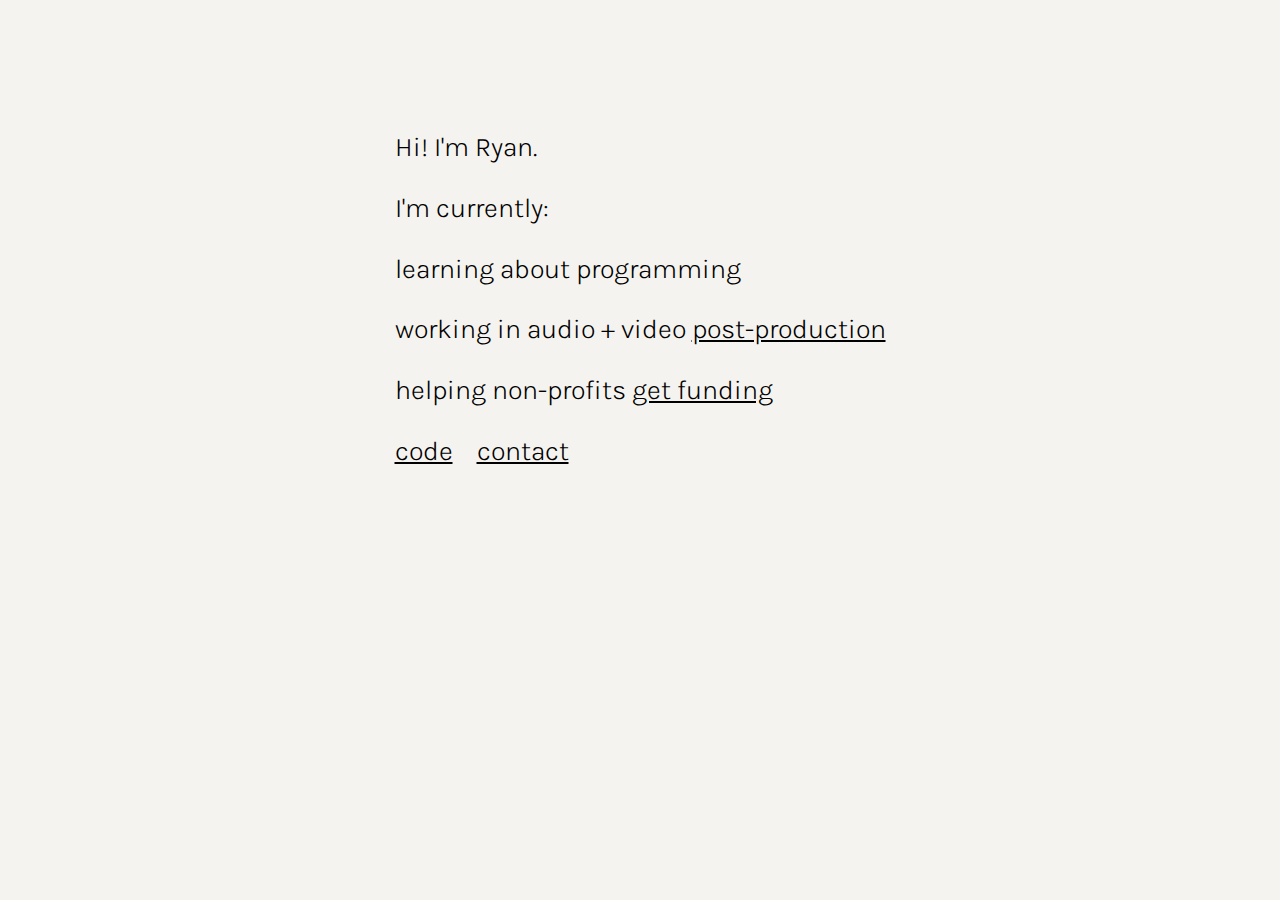
<file: index.html>
<!DOCTYPE html>
<html>
<head>
<meta charset="UTF-8">
<meta name="robots" content="noindex">
<meta name="viewport" content="width=device-width, initial-scale=1.0">
<title>dia_</title>
<link href="style.css" rel="stylesheet" type="text/css" media="all">
</head>
<br><br>
<body>
<front></p><p>
Hi! I'm Ryan.
<p>
I'm currently:</p></p><p>
<p>
learning about programming</p>
<p>
working in audio + video <a href="https://tone.support/">post-production</a></p><p>
<p>
helping non-profits <a href="https://501.design">get funding</a></p><p>

<a href="https://github.com/diagrammatics" target="_blank">code&#xFE0E</a>&nbsp;&nbsp;&nbsp;&nbsp;<a href="/contact.html#contact">contact</a>
</front>
</body>

</html>
</file>
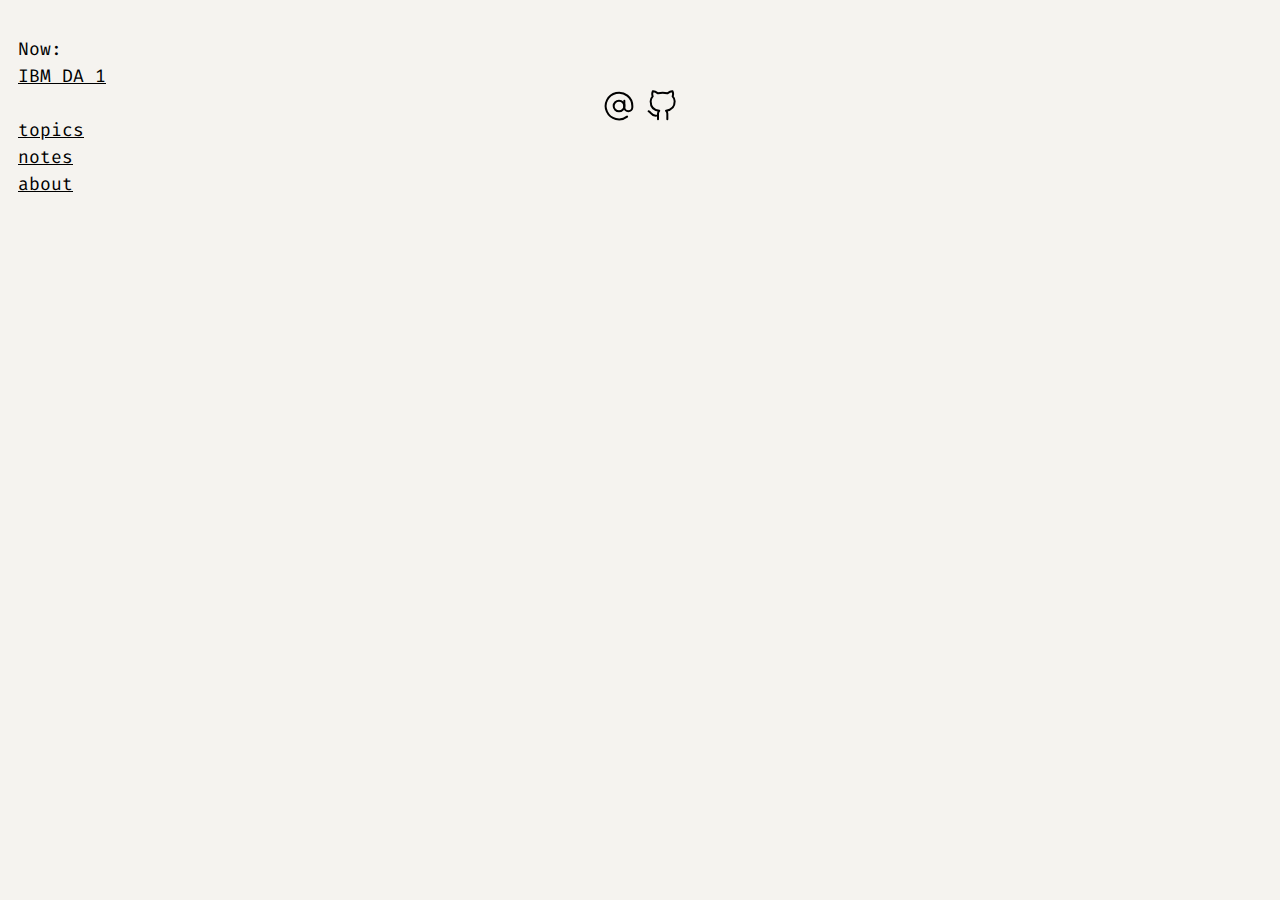
<file: data.html>
<!doctype html><html lang="en">
<head><meta charset="utf-8">
<meta name="robots" content="noindex">
<meta name="viewport" content="width=device-width, initial-scale=1.0">
<title>dia_</title><link rel=“icon” href="/icons/favicon.ico">
<link rel="shortcut icon" href="/icons/favicon.ico">
<link href="/style.css" rel="stylesheet" type="text/css" media="all">
<script type="text/javascript" src="/scripts/mathjax.js"></script>
<script type="module" src="/scripts/zero-md.js"></script></head>

<sidebar>
Now:<br>
<a href="/data#ibm-da1">IBM DA 1</a>

<br><br>
<a href="/data#tags">topics</a><br>
<a href="/data#chronology">notes</a><br>
<a href="/data#about">about</a>
</sidebar>

<body><main>

<section id="all">

<article id="ibm-da1-wk2">
<h2><a href="#ibm-da1-wk2">IBM Introduction to Data Analytics: Week 2</a></h2>
<margin><a href="#ibm-da1"><tag>ibm-da1</tag></a><br>
<date>23-09-17 10:33</date></margin><p>
<zero-md><script type="text/markdown">
### Data Analyst's Ecosystem

The infrastructure, software, tools, frameworks, and processes used to:
- gather
- clean
- mine
- visualize

Data can be categorized as:
- structured: follows a rigid format (i.e. csv)
- semi-structured: mix of data that has consistent and non-consistent characteristics (i.e. emails)
- unstructured: complex qualitative data that cannot be structured (i.e. photos, videos)
 
Data can come in a variety of file formats:
- relational databases
- non-relational databases
- APIs
- web services
- data streams
- social platforms
- sensor devices

Data repositories:
- databases
- warehouses
- marts
- lakes
- Big Data stores
all impact the available tools used for management and analysis.

Languages:
- query languages (i.e. SQL)
- programming langueags (i.e. Python)
- shell and scripting languages
all part of analyst's workbench

### What is Data?

**Data is unorganized information that is processed to make it meaningful.**

**Structured data has a well defined model**, can be stored in well-defined schemas, often as tabular data (spreadsheets, databases, OLTP, etc.)

**Semi-structrued has some organizational properties but lacks a rigid schema** by which data can be stored, often contains tags or metadata which is ussed to group and organize it into a hierarchy (E-mails, XML, TCP/IP Packets, etc.)

**Unstructured data is data that does not have an easily identifiable structure**, and does not follow a particular format, sequence, semantics, or rules (i.e. web pages, social media feeds, media)



</script></zero-md>
</p></article>

<article id="useful-links">
<h2><a href="#useful-links">Useful Links</a></h2>
<margin><a href="#tag-resources"><tag>resources</tag></a><br>
<date>23-09-12 22:41</date></margin><p>
<a href="https://www.stratascratch.com/" target="_blank">Stratascratch↗&#xFE0E</a> - Data Analysis Exercises in SQL, Python, and R</p><p>
<a href="https://datasciencemasters.org/" target="_blank">OSDSM↗&#xFE0E</a> - The Open Source Data Science Masters Degree</p><p>
<a href="https://www.reddit.com/r/learndatascience/" target="_blank">r/learndatascience↗&#xFE0E</a>
</p></article>

<article id="beginner-analyst-tips">
<h2><a href="#beginner-analyst-tips">Research: Assorted Advice for Beginners</a></h2>
<margin><a href="#tag-tips"><tag>tips</tag></a><br>
<date>23-09-07 20:20</date></margin><p>
<a href="https://www.youtube.com/watch?v=s6dMWzZKjTs" target="_blank">via↗&#xFE0E</a></p><p>
have a plan - don't just learn things randomly</p><p>
focus on one thing at a time - don't multitask</p><p>
be an active learner - try things out yourself</p><p>
don't just memorize</p><p>
build stuff!</p><p>
<a href="https://www.youtube.com/watch?v=mw0LGzIKvoo" target="_blank">via↗&#xFE0E</a></p><p>
engage in deliberate practice</p><p>
comprehend what the question is asking</p><p>
deliberate practice requires 100% focus</p><p>
don't be afraid to step outside of your comfort zone</p><p>
identify weaknesses and attack them</p><p>
the key to rapid skill development is that to treat your brain like an athlete's body</p><p>
manage your energy levels effectively<br>
&nbsp;sleep<br>
&nbsp;break up studying into chunks<br>
&nbsp;exercise - get moving</p><p>
<a href="https://www.youtube.com/watch?v=jzaz7oH15IU" target="_blank">via↗&#xFE0E</a></p><p>
learn the fundamentals</p><p>
be engaged</p><p>
<a href="https://www.youtube.com/watch?v=AYWLZ1lES6g" target="_blank">via↗&#xFE0E</a></p><p>
learn excel</p><p>
then learn SQL</p><p>
learn a BI tool</p><p>
learn python</p><p>
your first tool won't be your last</p><p>
get the reps in, practice</p><p>
excel-practice-online.com</p><p>
w3schools.com/sql</p><p>
learnpython.org</p><p>
you need to practice everyday</p><p>
get good at searching errors</p><p>
build your portfolio</p><p>
if you don't already do something data-related, put together some projects</p><p>
build up linked in profile</p><p>
put "data analyst" in your profile as many times as possible</p><p>
don't quit</p><p>
all you need is that first job</p><p>
<a href="https://www.youtube.com/watch?v=CC66RXeTn_4" target="_blank">via↗&#xFE0E</a></p><p>
learn it -> use it</p><p>
apply it immediately after learning it</p><p>
learn a technical skill, and complement it with some domain knowledge<br>
&nbsp;i.e. learn some python, write a blog post about it</p><p>
develop analytical skills (critical thinking, etc.)</p><p>
no need to learn the math upfront</p><p>
read Knaffic - Storytelling with Data</p><p>
<a href="https://www.youtube.com/watch?v=ZWqH5emDdOI" target="_blank">via↗&#xFE0E</a></p><p>
break goals down into achieveable tasks</p><p>
focus on one goal at a time</p><p>
celebrate success</p><p>
<a href="https://www.youtube.com/watch?v=KKg9ebaLhHE" target="_blank">via↗&#xFE0E</a></p><p>
learn by doing</p><p>
be qualified -> get some basic knowledge</p><p>
it's better to be good at something as opposed to basic at everything</p><p>
learn excel</p><p>
learn python</p><p>
learn tableau -> more companies want tableau</p><p>
you cna make a portfolio fast (how?)</p><p>
end to end projects are best</p><p>
use Kaggle for datasets</p><p>
clean it</p><p>
create visualiizations</p><p>
create a dashboard</p><p>
you can create a portfolio on LinkedIn by putting data analyst on your profile as many times as possible</p><p>
enable "looking for jobs"</p><p>
add certifications from coursera</p><p>
upload projects on Kaggle, and then your Kaggle profile is now your portfolio</p><p>
<a href="https://www.youtube.com/watch?v=XYKuslcJp7A" target="_blank">via↗&#xFE0E</a>"</p><p>
putting together a portfolio</p><p>
do an exploratory data analysis (EDA) project</p><p>
do a visualization project</p><p>
do a collaboration project</p><p>
do an explainer/blog post project</p><p>
you can either find a data set first and then start on the project, or let the project dictate which datasets you want to work with</p><p>
these projects are less about the complexity of the data, and more about being able to tell engaging stories with them</p><p>
using unique data can help you stand out</p><p>
web scraping (lots of python packages for this) can help you create your won datasets</p><p>
projects that demonstarte skill in data cleaning is important</p><p>
you can also use public APIs to develop unique datasets</p><p>
check out awesome-public-datasets on GH</p><p>
The Pudding is an interesting site for data journalism</p><p>
regardless of the project, perfect the visuals</p><p>
interactive visualizations help portfolio projects shine</p>
</article>

<article id="ibm-da1-wk1">
<h2><a href="#ibm-da1-wk1">IBM Introduction to Data Analytics: Week 1</a></h2>
<margin><a href="#ibm-da1"><tag>ibm-da1</tag></a><br>
<date>23-09-07 03:53</date></margin><p>
<h3>Intro</h3></p><p>
data informs business decisions</p><p>
data analytics is a highly sought after skill</p><p>
potential for growth into other data-related careers</p><p>
<h3>Modern Data Ecosystem</h3></p><p>
data begets more data</p><p>
data has to be integrated from disparate sources</p><p>
data requires diff. types of analysis and skills to generate insights</p><p>
relies on active stakeholders to collaborate and act on insights</p><p>
requires tools to analyze</p><p>
data is either structured or unstructured</p><p>
first step is to copy the source</p><p>
reliability, security, and integrity are concerns at this stage</p><p>
data must be cleaned in order to be analyzed, as well as to comply with regulation (healthcare, biomed, etc.)</p><p>
data repository -> data management -> users/stakeholders/apps/analysts</p><p>
challenges at this stage are the interfaces and APIs that users need to get data into the right places</p><p>
emerging technologies: cloud, ML, Big Data ; all impact analytics</p><p>
orgs use data to uncover opportunities and apply that understanding to differentiate themselves</p><p>
data professionals</p><p>
<h3>Key Players in Data Ecosystem</h3></p><p>
<h4>Data Engineers</h4></p><p>
extract, integrate and organize data from disaparate sources</p><p>
clean, transform, + prepare data</p><p>
design, store, and manage data repositories</p><p>
good understanding of programming, systems + tech architectures, in-depth understanding of relational databases and non-relational data stores</p><p>
<h4>Data Analysts</h4></p><p>
translate data into plain english so stakeholders can make decisions</p><p>
inspect + clean data for deriving insights</p><p>
find correlations, patterns, and apply statistical methods</p><p>
visualize data to interpret and present findings of analysis</p><p>
they answer questions</p><p>
require good knowledge of spreadsheets and statistical tools to create charts and dashboards</p><p>
need some programming skills</p><p>
strong-analytical and storytelling skiils</p><p>
<h4>Data Scientists</h4></p><p>
analyze data for actionable insights</p><p>
create predicitve models using machine leaarning</p><p>
answer predective/anticipative modelling-oriented questions</p><p>
must know math and stats</p><p>
must have domain knowledge</p><p>
Business Analysts -> leverage the work of data analysts and data scientists to look at possible implications of actions they need to take</p><p>
BI Analysts -> focus on market forces and external influences that shape the business</p><p>
organize and monitor data on different business functions</p><p>
explore data to extract actionables</p><p>
<h3>Defining Data Analysis</h3></p><p>
-> finding patterns and correlations to draw conclusions about past performance and future actions</p><p>
<h4>types:</h4></p><p>
descriptive analytics -> what happened</p><p>
diagnostic analytics -> why did it happen</p><p>
predictive analytics -> what will happen next</p><p>
prescriptive analytics -> what should be done about it</p><p>
understanding the problem and desired result</p><p>
setting a clear metric</p><p>
gathering data</p><p>
cleaning data</p><p>
analyzing and mining data</p><p>
interpreting results</p><p>
presenting your findings</p><p>
<h4>"analysis" vs. "analytics"?</h4></p><p>
Analysis - detailed examination of the elements or structure of something</p><p>
Analytics - the systematic computational analysis of data or statistics</p><p>
<h3>Responsibilites of a Data Analyst</h3></p><p>
acuiring data</p><p>
creating queries to extract required data</p><p>
filtering, cleaning, standardizing, and reorganizing data</p><p>
using statistical tools</p><p>
using statisical techniques to identify patterns</p><p>
analyzing patterns</p><p>
preparing reports and charts</p><p>
creating appropriate documentation</p><p>
<h4>technical skills</h4></p><p>
Expertise in using spreadsheets</p><p></p><p>
-> i.e Excel or Sheets
proficiency is statistical analysis and visualization tools</p><p>
-> i.e. IBM Cognos, IBM SPSS, Oracle Visual Analyzer, Microsoft Power BI, SAS, and Tableau</p><p>
proficiency in (atl 1) programmning languages</p><p>
-> i.e. R, Python, C++, Java, and MATLAB</p><p>
good knowledged of SQL and ability to work with data in relational and NoSWL databases</p><p>
ability to access and extract data from data repositories</p><p>
-> i.e. Data Marts, Data Warehouses, Data Lakes, and Data Pipelines</p><p>
Familiarity with Big Data processing tools</p><p>
-> i.e. Hadoop, Hive, and Spark</p><p>
<h4>Functional Skills</h4></p><p>
proficiency in Statistics</p><p>
-> analyze data, validate the analysis, identify fallacies and logical errors</p><p>
analytical skills</p><p>
-> research and interpret data, theorize, make forecasts</p><p>
problem-solving skills</p><p>
probing skills</p><p>
-> identify and define the problem statement and desired outcome</p><p>
data visualization skills</p><p>
-> create clear and compelling visualization to preset the analysis</p><p>
project management</p><p>
-> manage the process, people, dependencies of initiative</p><p>
<h4>soft skills</h4></p><p>
collaborate with business teams</p><p>
communicate effectively to report and present findings</p><p>
tell a compelling story</p><p>
gather buy-in</p><p>
gather support and buy-in for your work</p><p>
<h3>Foraging for Insights</h3></p><p>
Define problem statement</p><p>
Gather useful data</p><p>
develop initial hypothesis</p><p>

</article>

<article id="intro-courses">
<h2><a href="#intro-courses">A Look at Introductory Courses</a></h2>
<margin><a href="#tag-meta"><tag>data</tag></a><br>
<date>23-09-06 17:56</date></margin><p>
So... what to learn? How to go about it? It seems that the spot to start is at the beginning.</p><p>
Here is a (hand-picked) list of entry-level specializations in Data Analysis on Coursera:</p><p>
<a href="https://www.coursera.org/professional-certificates/ibm-data-analyst" target="_blank">
<b>IBM - Data Analyst Professional Certificate</b>↗&#xFE0E</a><br>
4 months at 10 hours/week<br>
Python heavy, Excel, Cognos, SQL<br></p><p>

<a href="https://www.coursera.org/professional-certificates/google-data-analytics" target="_blank">
<b>Google - Data Analytics Professional Certificate</a></b>↗&#xFE0E</a><br>
6 months at 10 hours/week<br>
R heavy, Tableau as well<br></p><p>

<a href="https://www.coursera.org/professional-certificates/ibm-data-analyst-r-excel" target="_blank">
<b>IBM - Data Analytics with Excel and R Professional Certificate</b>↗&#xFE0E</a><br>
identical to the Python Version, except with R<br>
3 months at 10 hours/week(why shorter?)<br>
thinking I can potentially supplement?</p><p>

<a href="https://www.coursera.org/specializations/data-visualization" target="_blank"><b>UC Davis - Data Visualization with Tableau Specialization</b>↗&#xFE0E</a><br>
this is all Tableau<br>
1 month at 10 hours/week<br></p><p>

That seems like a pretty good base. From there, it seems like the next step would be to supplement with various options if I feel I've not got a good enough picture. I think it also makes sense to direct my attention towards building a portfolio.</p><p>
Here are some ideas for supplements:</p><p>

<a href="https://www.coursera.org/specializations/excel-mysql" target="_blank"><b>Excel to MySQL: Analytic Techniques for Business Specialization</b>↗&#xFE0E</a><br>
6 months at 5 hours/week<br>
Excel and SQL, portfolio project?</p><p>

<a href="https://www.coursera.org/professional-certificates/google-business-intelligence" target="_blank"><b>Google Business Intelligence Professional Certificate</b>↗&#xFE0E</a><br>
could complement analytics curriculum nicely<br>
2 months at 10 hours/week<br></p><p>

I've made a few initial choices which is to prioritize Tableau over Power BI (because I'm not sure I want to get into the Azure toolchain, though I'm sure there's some sort of quickstart for those learning), and at this point, I still can't tell whether or not I'm going to prioritize Python over R (though I'm leaning that way), as it seems that both are quite standard tools in analytics.</p><p>

As it stands, that 560 hours for the foundational coursework (assuming the IBM R course has no overlap), and 200 hours for the supplements. So if I want to get all that done in six months... that's about... 30 hours a week? Yikes. Even just the Google (R) and IBM (Python) courses alone are 400 hours combined which is still 16 hours per week. That's alot. That's a non-negligible amount of labor to put into something like this. And I've got to maintain things as I go. Woah.</p><p>

Another aspect of data analysis is platform-specific knowledge, and there's many platforms, but outside of the Excel/Python/R/SQL stack above, there is some glaring holes (as of 2023). Here are a few other specializations that show some promise in terms of platform:</p><p>

<a href="https://www.coursera.org/professional-certificates/microsoft-power-bi-data-analyst" target="_blank"><b>Microsoft Power BI Data Analyst Professional Certificate</b>↗&#xFE0E</a>"<br>
This is the biggest thing missing from the above, Microsoft's visualization suite, alternative to Tableau<br>
5 months at 10 hours/week</p><p>

<a href="https://www.coursera.org/professional-certificates/sas-programming" target="_blank"><b>SAS Programming Professional Certificate</b>↗&#xFE0E</a><br>
SAS is another widely used analytics platform<br>
2 months at 10 hours/week</p><p>

<a href="https://www.coursera.org/specializations/business-analytics" target="_blank"><b>UPenn - Business Analytics Specialization</b>↗&#xFE0E</a><br>
Also seems like an interesting (soft) complement<br>
1 month at 10 hours/week; pretty quick</p><p>

There's another 320 hours on the secondary supplemental work.</p><p>
 
Not that data science is the goal, because I'm under the impression that you need a degree to get into it, but here are some crunchier specializations in data science that may help round out some theoretical understanding and modeling skills(I think):</p><p>

<a href="https://www.coursera.org/professional-certificates/ibm-data-science" target="_blank"><b>IBM - Data Science Professional Certificate</b>↗&#xFE0E</a><br>
Seems like a good overview of DS, applied python, potential portfolio project?<br>
5 months at 10 hours/week</p><p>

<a href="https://www.coursera.org/specializations/jhu-data-science" target="_blank"><b>Hopkins - Data Science Specialization</b>↗&#xFE0E</a><br>
the crunchiest listed, R-based, may require stats<br>
7 months at 10 hours/week, oof<br>
Actually, the 57 hour R course alone may be something to look into</p><p>

And another 480 hours on the DS work.

</p></article>

<article id="first-post">
<h2><a href="#first-post">Data Analytics?</a></h2>
<margin><a href="#tag-meta"><tag>data</tag></a><br>
<date>23-09-05 15:08</date></margin>
<p>
Interested in learning about Data Analytics and Data Science as a potential career projectory. So far, I have a list of bookmarks for courses, but that should probably be a little more formal.</p><p>
One potential approach is to go the Coursera route, seems like there's two big "specializations" (groups of courses), offered by IBM and Google.</p><p>
Looks like SQL <a href="https://learnwithlukas.com/roadmap" target="_blank">may be↗&#xFE0E</a> a good next step. Though it looks like that's covered to an extent by those two specializations. I wonder to what extent exactly?</p>
<p>
It's beginning to seem clearer to me that at least on the analytics side of things, it's sort of like Python and SQL are musts, Excel is not so much a tool as way of translating existing data knowledge to more relevant tools, and that some visualization and business intelligence curriculum is going to be pretty important. I wonder if there is something like an awesome-data-analytics?
<margin>
<a href="https://github.com/newTendermint/awesome-bigdata" target="_blank">eh, sorta.↗&#xFE0E</a><br>
<a href="https://github.com/academic/awesome-datascience" target="_blank">and kinda.↗&#xFE0E</a>(looks good actually)
</margin>
</p> 
<p>
Something else that occurs to me (an itch, so to speak) is how to sort of build in a bit of diversity into this so that all of my eggs aren't in one basket. There's a bunch of (seemingly) interesting related tracks, but I'm not really sure which are feasible from a jobs standpoint. How do I get data on that?</p>
<p>
I've also started this (currently hosted on GitHub pages) site as a way of tracking my process of learning, whatever that may be. Based on the first commits, it may be clear that this site is a copy of a single page template that I've been working on for quite a while. For the time being, this site is very much under construction. 
</p>
</article>

<article id="project-ideas">
<h2><a href="#project-ideas">Portfolio Project Ideas</a></h2>
<margin><a href="#tag-resources"><tag>resources</tag></a><br>
<date>23-09-09 19:01</date></margin><p>
- vinyl production</p><p>
- music industry statistics</p><p>
- music hardware sales</p><p>
- genre diaspora</p><p>
- record labels</p><p>
</p></article>

<article id="ibm-da1">
<h2><a href="#ibm-da1">Course: IBM - Intro to Data Analytics</a></h2><p>
<a href="#ibm-da1-wk2">Week 2</a><br>
<a href="#ibm-da1-wk1">Week 1</a><br>
</p></article>

<article id="tag-meta">
<h2><a href="#tag-meta">
tag: meta</a></h2><p>
<a href="#intro-courses">A Look at Introductory Courses</a><br>
<a href="#first-post">Data Analytics?</a><br>
</p></article>

<article id="tag-resources">
<h2><a href="#tag-resources">tag: resources</a></h2><p>
<a href="#useful-links">Useful Links</a><br>
<a href="#project-ideas">Portfolio Project Ideas</a>
</p></article>


<article id="tags">
<h2><a href="#tags">Tags</a></h2><p>
<a href="#ibm-da1">IBM-DA1</a><br>
<a href="#tag-meta">meta</a><br>
<a href="#tag-resources">resources</a><br>
<a href="#tag-tips">tips</a><br>
</p></article>

<article id="tag-tips">
<h2><a href="#tag-tips">tag: tips</a></h2><p>
<a href="#beginner-analyst-tips">Research: Assorted Advice for Beginners</a><br>
</p></article>

<article id="unlisted">
<h2><a href="#tag-unlisted">tag: Unlisted</a></h2><p>
<a href="#profiles">Profiles</a>
</p></article>

<article id="chronology">
<h2><a href="#chronology">
Chronological (ascending)</a></h2><p>
<date>23-09-17<br></date><a href="#ibm-da1-wk2">IBM - Intro to Data Analytics: Week 2</a><br>
<date>23-09-12<br></date><a href="#useful-links">Useful Links</a><br>
<date>23-09-11<br></date><a href="#ibm-da1-wk1">[Completed] IBM - Intro to Data Analytics: Week 1</a><br>
<date>23-09-09<br></date><a href="#project-ideas">Portfolio Project Ideas</a><br>
<date>23-09-07<br></date><a href="#beginner-analyst-tips">Research: Assorted Advice for Beginners</a><br>
<date>23-09-07<br></date><a href="#ibm-da1-wk1">IBM - Intro to Data Analytics: Week 1</a><br>
<date>23-09-06<br></date><a href="#intro-courses">A Look at Introductory Courses</a><br>
<date>23-09-05<br></date><a href="#first-post">Data Analytics?</a></p>
</article>

<article id="about">
<h2><a href="#about">
About</a></h2><p>
Hi! I'm Ryan.</p><p>
I'm learning about data analytics and I'm using this website to document my process. Feel free to reach out if you have any questions, or feedback.
</p>
</article>

<article id="profiles">
<h2><a href="#profiles">
Profiles</a></h2><p>
<a href="https://github.com/diagrammatics" target="_blank">GitHub↗&#xFE0E</a><br>
<a href="https://www.kaggle.com/diagrammatics" target="_blank">Kaggle↗&#xFE0E</a><br>
<a href="https://www.data.world/diagrammatics" target="_blank">Data.World↗&#xFE0E</a><br>
<a href="https://www.codewars.com/users/diagrammatics" target="_blank">Codewars↗&#xFE0E</a><br>

</p>
</article>


<article id="contact">
<h2><a href="#contact">
Contact</a></h2><p>
email: diagdata at [pm dot me]
</p>
</article>

</section>

</main>

<footer>
<a href="/data.html#contact"><img src="/icons/email-feather.svg" alt="contact" style="width:32px; height:32px"></img></a>
<a href="https://github.com/diagrammatics"><img src="/icons/github-feather.svg" alt="github" style="width:32px; height:32px"></img></a>

</footer>

</body>

</html>
</file>
<file: style.css>
@font-face {
  font-family: "Karla";
  src: url('/fonts/Karla-VariableFont_wght.ttf') format('truetype');
}

@font-face {
  font-family: "Fira Code";
  src: url('/fonts/FiraCode-VariableFont_wght.ttf') format('truetype');
}

html {
  font-smooth: always;
}

   
  :root{
     --font-size-body: 18px;
     --font-size-margin: 14px;
     --font-face:  Fira Code; /* Fira Code; Georgia; */
     --font-face-nonbody:  Fira Code; /* Fira Code; Georgia; */
     --heading-weight: 500;
     --body-width: 50em;
     --font-size-nav: 18px;
     --bg-color: #f5f3ef;
     --nav-width: 0em;
     --toggle-indent: 1em;
     --nav-margin-l: 0em;
     --card-bg-color: #e9e9e9;
     --font-size-card: 28px;
  }
  
  date {
    visibility: visible; <!-- none = hidden, visible = visible -->
  }
  
  cite {
    font-style: normal;
    visibility: visible;
  }
  
  body{
    padding-left: 0%;
    position: static;
    text-align: left;
    background-color: var(--bg-color);
    font-weight: 400;
    font-family: var(--font-face);
    font-size: var(--font-size-body);
    font-smoothing: antialiased;
    /* font-family: system-ui, -apple-system, Roboto, "Segoe UI", sans-serif; */
    /* margin-left: 0em; */
    line-height: 1.5;
    max-width: var(--body-width);
    display: flex;
    flex-direction: column;
    align-items: center;
    width: 100%;
    padding: 0px 0px;
    margin: auto;
  }
  
  p > img {
  
    margin-bottom: -1em;
    margin-left: auto;
    margin-right: auto;
    display: block;
    align-items: center;
    width: 50vh;
    height: auto; 
  }
  
  p > video {
  
    margin-bottom: -1em;
    margin-left: auto;
    margin-right: auto;
    display: block;
    align-items: center;
    width: 640px;
    height: 480px; 
  }
  
  p > capt {
    display: block;
    text-align: center;
    font-size: smaller;
    font-style: italic;
  }

  capt:before {
    content: "\a";
    white-space: pre;
  }
  
  @media only screen and (max-width: 600px){
    body {
      /* padding-left: 0%; */
      position: static;
      text-align: left;
    }
    margin {
      visibility: hidden;
    }
  }
  
  header {
    display: flex;
    align-content: normal;
    align-items: center;
    flex-direction: column;
  }

  nav {
    font-size: var(--font-size-nav);
    font-family: var(--font-face-nonbody);
  }
  
  logo {
      background-color: var(--bg-color);
      color: var(--font-color);
      font-family: Karla, bold;
      font-size: 27.5px;
      font-weight: 200;
      letter-spacing: 0.05em;
      text-decoration: underline solid #000 1px;
      text-rendering: optimizeLegibility;
  }

  footer {
    padding: 10vh;
  }
 
  
  a {
    color: black
    
  }

a:link {
    text-decoration-line: underline #545555;
}

a:hover,a:focus {
  text-decoration-style: solid;
}

dt {
}

blockquote {
  margin-left: 0em;
  border-left: 0.15em solid #88888888;
  padding: 0 1em 0 1em;
  text-align: justify;
}

h1 a, h2 a, h3 a, h4 a, h5 a {
  text-decoration: none;
  color: #333;
  font-weight: var(--heading-weight);
}

h1 {
  text-align: center;
  font-size: 28px;
  
}

h2 {
  text-align: center;
  font-size: 22px;
  font-family: var(--font-face-nonbody);
}

a.hdr {
  visibility: hidden;
}

h1:hover > a.hdr, h2:hover > a.hdr, h3:hover > a.hdr, h4:hover > a.hdr, h5:hover > a.hdr {
  visibility: visible;
}

ul {
  list-style-type : '';
}


li {
  list-style-type : '';
}

toggle {
  list-style-type : '';
  display: block;
}

toggle li{
  display: block;
  position: relative;
  padding-left: var(--toggle-indent);
  list-style-type: '';
}

toggle ul{
  padding-left: 0;
  list-style-type: '';
  display: block;
}

article {
    padding: 1em;
    border: 2px;
    border-style: solid;
    border-color: #00000000;
    margin-left: -1em;
    margin-bottom: 1em;
    display: none;
}

sidebar {
  list-style-type: none;
  position: absolute;
  top: 2em;
  left: 1em;
}

/* DONT TOUCH ANYTHING IN THESE SELECTORS */

article:target {
    border-width: 2px;
    margin-left: 0px;
    display: block; /* for single page view, this needs to be uncommented */
}

main:target > section > article {
    max-width: 40em;
    align-items: center;
    margin-top: -3em;
    display: block; /* for single page view, this needs to be uncommented */
}

section:target > article {
    max-width: 40em;
    align-items: center;
    margin-top: -3em;
    display: block; /* for single page view, this needs to be uncommented */
}

article > :first-child {
    margin-top: -0.4em;
}

article:before {
    content: "";
    display: block;
    height: -50px; /* adjusts for header after targeting an anchor */
    padding-top: -50px;
  }

margin {
    float: right;
    clear: right;
    font-size: var(--font-size-margin);
    margin-right: -35%;
    width: 30%;
    margin-top: 0.1rem;
    margin-bottom: 0;
    line-height: 1.1;
    position: relative;
    text-justify: none;
}

q1 {
    border-radius: 0.3em;
    background: transparent;
    background-color: rgba(20, 40, 240, 0.1);
}

q2 {
    border-radius: 0.3em;
    background: transparent;
    background-color: rgba(170, 50, 170, 0.1);
 }

q3 {
    border-radius: 0.3em;
    background: transparent;
    background-color: rgba(250, 40, 50, 0.1);
}

q4 {
    border-radius: 0.3em;
    background: transparent;
    background-color: rgba(20, 250, 40, 0.1);
}

q5 {
    border-radius: 0.3em;
    background: transparent;
    background-color: rgba(250, 250, 50, 0.2);
}

code {
  border: 0px;
  background-color: #D0D0D4;
  white-space: pre;
  padding-left: 0.5em;
  padding-right: 0.5em;
  font-size:1em;
  font-weight: 400;
  display: inline-block;
  font-family: "Fira Code", monospace;
  overflow: hidden;
  border-radius: 5px;
  vertical-align:middle;
}

code > sub {
font-size: 0.8em;
}

code > sup {
font-size: 0.8em;
}

/* ic = inline code */

ic {
  border: 0px;
  background-color: #D0D0D4;
  white-space: pre;
  padding-left: 0.2em;
  padding-right: 0.2em;
  font-size:0.85em;
  font-weight: 400;
  /* display: inline-block; */
  font-family: "Fira Code", monospace;
  overflow: hidden;
  border-radius: 3px;
  vertical-align:middle;
}

foot {
    position:fixed;
    bottom:0;
    left:10px;
    width:10%;
    height: 30px;
    background-color: var(--bg-color);
}

tag { 
    background-color: #E0E0E4;    
    color: black;    
    padding: 3px 7px;
    margin-right: 3px;
    margin-bottom: 1px;     
    line-height: 2em;      
    border-radius: 5px;
}

#routines-table td > a {
    text-decoration: none;
}

front {
  background-color: var(--bg-color);
  color: var(--font-color);
  font-family: Karla;
  font-size: 27px;
  font-weight: 300;
  padding-top: 50px;
  padding-right: 100px;
  padding-bottom: 50px;
  padding-left: 100px;
  max-width: var(--column-size);
  line-height: 1.25em;
}

deck {
    position: relative;
    width: 25vw;
}

card {
    box-sizing: border-box;
    position: relative;
    display: block;
    margin-right: 2px;
    margin-bottom: 2em;
}

card > front,
card > back {
    display: block;
    height: 15vh;
    width: 22vw;
    transition-property: transform, opacity;
    font-family: var(--font-face);
    font-size: var(--font-size-card);
    text-align: center;
    vertical-align: middle;
    background-size: cover !important;
    background-position: center !important;
    padding: 0.5em 0.5em;
    background: var(--card-bg-color);
    border-radius: 5px;
}

card > back {
    position: absolute;
    opacity: 0;
    top: 0px;
    left: 0px;
}

card:hover > back {
    opacity: 1;
}

a[href^=http]:where(:not([href * ="domain.tld/"])):after {
    content: "⬈"
}
</file>
